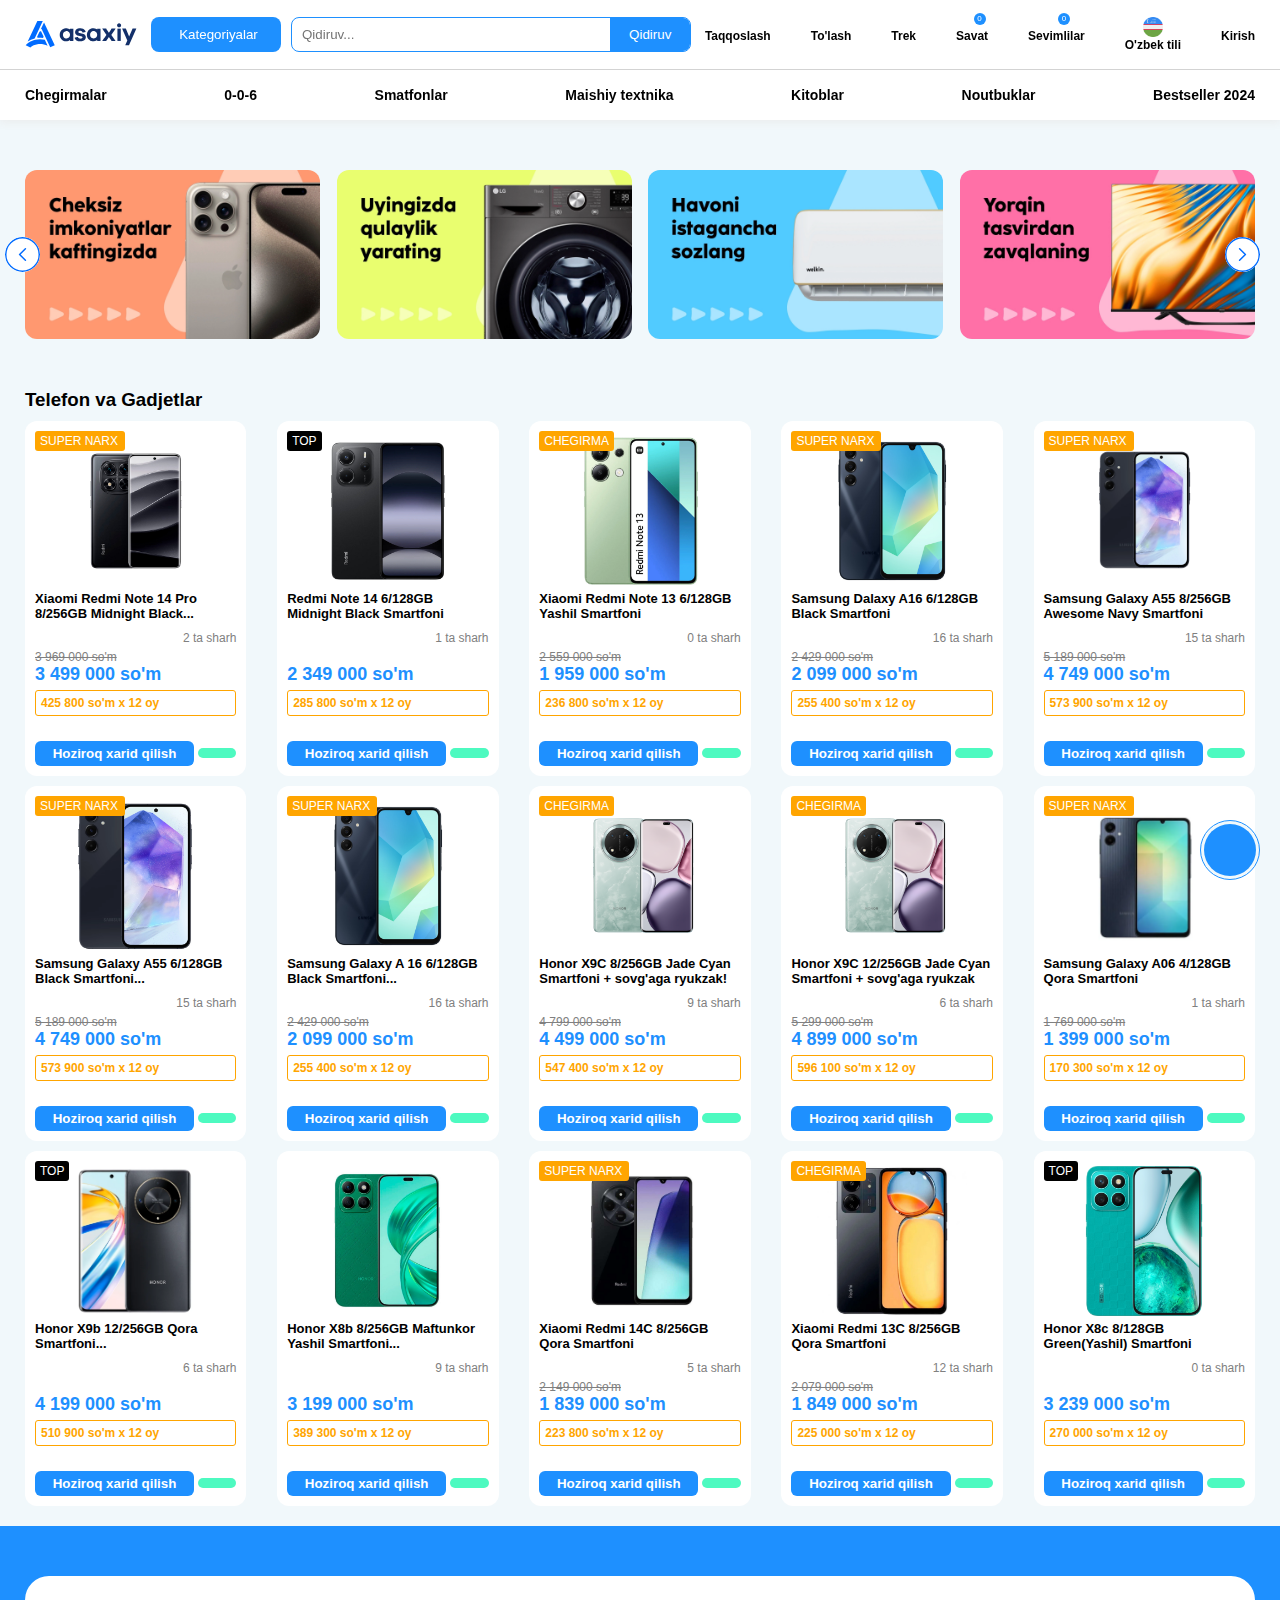
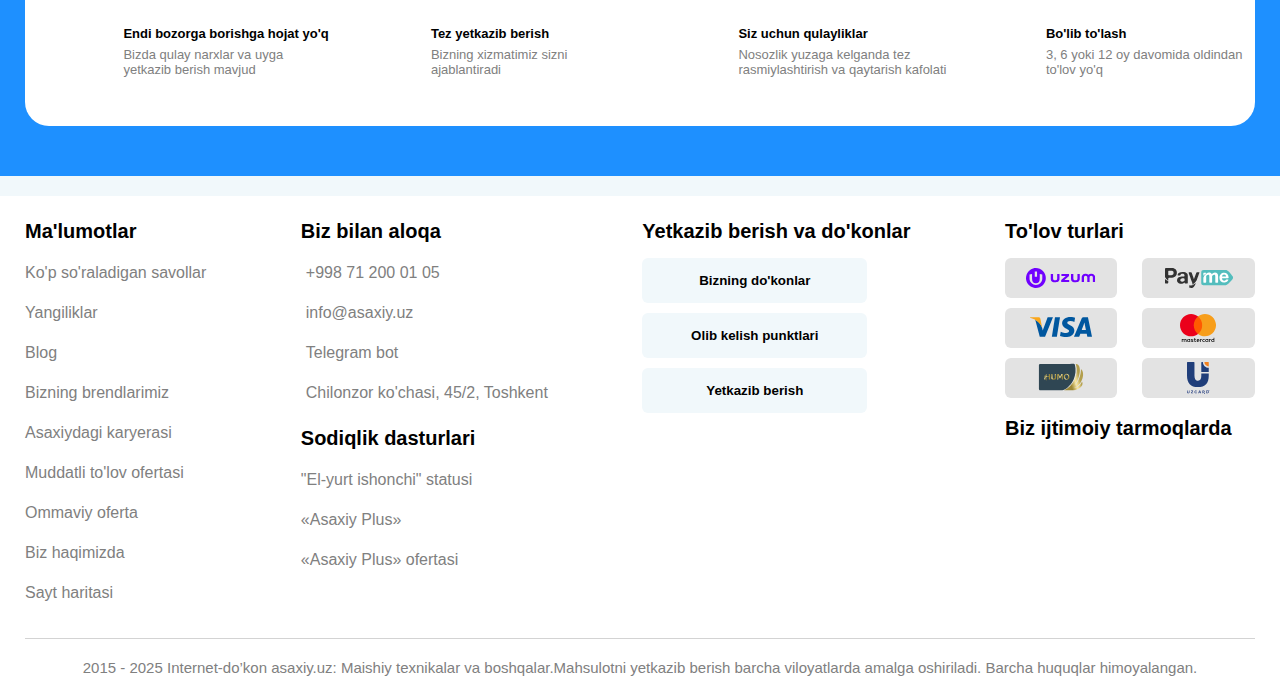
<file: index.html>
<!DOCTYPE html>
<html lang="en">
<head>
    <meta charset="UTF-8">
    <meta name="viewport" content="width=device-width, initial-scale=1.0">
    <title>Asaxiy uz</title>
    <link rel="stylesheet" href="style.css">
    <link rel="stylesheet" href="https://site-assets.fontawesome.com/releases/v6.7.2/css/all.css">
</head>
<body>
    <div class="asaxiy_uz">
        <nav class="navbar">
            <div class="n_1">
                <div class="bars">
                    <i class="fa-solid fa-bars"></i>
                </div>
    
                <div class="logo">
                    <img src="./media/asaxiy-logo.svg" alt="">
                </div>
    
                <div class="rus">
                    <p>Русский</p>
                </div>
    
                <div class="search">
                    <div class="katelog">
                        <i class="fa-solid fa-bars"></i>
                        <button>Kategoriyalar</button>
                    </div>
    
                    <div class="s_input">
                        <input placeholder="Qidiruv..." type="text">
                        <button>Qidiruv</button>
                    </div>
                </div>
    
                <div class="pages">
                    <div class="page">
                        <a href="./index2.html" 
                        target="_blank">
                            <div class="p_icon">
                                <i class="fa-solid fa-scale-balanced"></i>
                            </div>
                            <p>Taqqoslash</p>
                        </a>
                    </div>
    
                    <div class="page">
                        <a href="./index3.html"
                        target="_blank">
                            <div class="p_icon">
                                <i class="fa-regular fa-credit-card"></i>
                            </div>
                            <p>To'lash</p>
                        </a>
                    </div>
    
                    <div class="page">
                        <div class="p_icon">
                            <i class="fa-solid fa-truck-fast"></i>
                        </div>
                        <p>Trek</p>
                    </div>
    
                    <div class="page">
                        <div class="p_icon">
                            <div id="a">0</div>
                            <i class="fa-regular fa-cart-shopping"></i>
                        </div>
                        <p>Savat</p>
                    </div>
                    
                    <div class="page">
                        <div class="p_icon">
                            <div id="a">0</div>
                            <i class="fa-regular fa-heart"></i>
                        </div>
                        <p>Sevimlilar</p>
                    </div>
                    <div class="page">
                        <div class="leanguage">
                            <img src="./media/uzbekistan.png" alt="">
                        </div>
                        <p>O'zbek tili</p>
                    </div>
                    <div class="page">
                        <div class="p_icon">
                            <i class="fa-regular fa-user"></i>
                        </div>
                        <p>Kirish</p>
                    </div>
                </div>
            </div>

            <div class="n_2">
                <p>Chegirmalar</p>
                <p>0-0-6</p>
                <p>Smatfonlar</p>
                <p>Maishiy textnika</p>
                <p>Kitoblar</p>
                <p>Noutbuklar</p>
                <p>Bestseller 2024</p>
            </div>
        </nav>

        <div class="banner">
            <img src="./media/left.svg" alt="">
            <img src="./media/left.svg" alt="">
            <img src="./media/iphone.webp" alt="">
            <img src="./media/kirmoshina.webp" alt="">
            <img src="./media/isitgich.webp" alt="">
            <img src="./media/TV.webp" alt="">
        </div>

        <div class="banner1">
            <div class="search2">
                <div class="s_input2">
                    <input placeholder="Qidiruv..." type="text">
                    <button><i class="fa-solid fa-search"></i> Qidiruv</button>
                </div>
            </div>

            <h3>Telefon va Gadjetlar</h3>

            <div class="phones">
                <div class="all_p">
                    <p>Super narx</p>
                    <a href="">Barcha mahsulotlar</a>
                </div>

                <div class="phone">
                    <div class="narx">SUPER NARX</div>
                    <div class="b_icon">
                        <i class="fa-regular fa-heart"></i> <br>
                        <i class="fa-solid fa-scale-balanced"></i>
                    </div>

                    <div class="b_img">
                        <img src="./media/phone1.png" alt="">
                    </div>

                    <div class="b_about">
                        <p>Xiaomi Redmi Note 14 Pro 8/256GB <span>Midnight Black...</span></p>
                    </div>

                    <div class="sharh">
                        <div class="stars">
                            <i class="fa-solid fa-star" style="color: #FFD43B;"></i>
                            <i class="fa-solid fa-star" style="color: #FFD43B;"></i>
                            <i class="fa-solid fa-star" style="color: #FFD43B;"></i>
                            <i class="fa-solid fa-star" style="color: #FFD43B;"></i>
                            <i class="fa-solid fa-star" style="color: #FFD43B;"></i>
                        </div>

                        <p>2 ta sharh</p>
                    </div>

                    <div class="e_narx">
                        <del>3 969 000 so'm</del>
                        <span>12%</span>
                    </div>

                    <div class="y_narx">
                        <p>3 499 000 so'm</p>

                        <div class="stars2">
                            <i class="fa-solid fa-star" style="color: #FFD43B;"></i>
                        </div>
                    </div>

                    <div class="tolov">
                        <p>425 800 so'm x 12 oy</p>
                    </div>

                    <div class="xarid">
                        <button>Hoziroq xarid qilish</button>

                        <button>28.02.2025</button>

                        <button><i class="fa-solid fa-cart-shopping"></i></button>
                    </div>
                </div>

                <div class="phone">
                    <div id="qora" class="narx">TOP</div>
                    <div class="b_icon">
                        <i class="fa-regular fa-heart"></i> <br>
                        <i class="fa-solid fa-scale-balanced"></i>
                    </div>

                    <div class="b_img">
                        <img src="./media/phone2.png" alt="">
                    </div>

                    <div class="b_about">
                        <p>Redmi Note 14 6/128GB Midnight <span>Black Smartfoni</span></p>
                    </div>

                    <div class="sharh">
                        <div class="stars">
                            <i class="fa-solid fa-star" style="color: #FFD43B;"></i>
                            <i class="fa-solid fa-star" style="color: #FFD43B;"></i>
                            <i class="fa-solid fa-star" style="color: #FFD43B;"></i>
                            <i class="fa-solid fa-star" style="color: #FFD43B;"></i>
                            <i class="fa-solid fa-star" style="color: #FFD43B;"></i>
                        </div>

                        <p>1 ta sharh</p>
                    </div>

                    <div class="e_narx">
                        <del style="visibility: hidden;">3 969 000 so'm</del>
                        <span>0%</span>
                    </div>

                    <div class="y_narx">
                        <p>2 349 000 so'm</p>

                        <div class="stars2">
                            <i class="fa-solid fa-star" style="color: #FFD43B;"></i>
                        </div>
                    </div>

                    <div class="tolov">
                        <p>285 800 so'm x 12 oy</p>
                    </div>

                    <div class="xarid">
                        <button>Hoziroq xarid qilish</button>

                        <button>28.02.2025</button>

                        <button><i class="fa-solid fa-cart-shopping"></i></button>
                    </div>
                </div>

                <div class="phone"> 
                    <div style="width: auto;" class="narx">CHEGIRMA</div>
                    <div class="b_icon">
                        <i class="fa-regular fa-heart"></i> <br>
                        <i class="fa-solid fa-scale-balanced"></i>
                    </div>

                    <div class="b_img">
                        <img src="./media/phone3.png" alt="">
                    </div>

                    <div class="b_about">
                        <p>Xiaomi Redmi Note 13 6/128GB <span>Yashil Smartfoni</span></p>
                    </div>

                    <div class="sharh">
                        <div class="stars">
                            <i class="fa-solid fa-star" style="color: #FFD43B;"></i>
                            <i class="fa-solid fa-star" style="color: #FFD43B;"></i>
                            <i class="fa-solid fa-star" style="color: #FFD43B;"></i>
                            <i class="fa-solid fa-star" style="color: #FFD43B;"></i>
                            <i class="fa-solid fa-star" style="color: #FFD43B;"></i>
                        </div>

                        <p>0 ta sharh</p>
                    </div>

                    <div class="e_narx">
                        <del>2 559 000 so'm</del>
                        <span>23%</span>
                    </div>

                    <div class="y_narx">
                        <p>1 959 000 so'm</p>

                        <div class="stars2">
                            <i class="fa-solid fa-star" style="color: #FFD43B;"></i>
                        </div>
                    </div>

                    <div class="tolov">
                        <p>236 800 so'm x 12 oy</p>
                    </div>

                    <div class="xarid">
                        <button>Hoziroq xarid qilish</button>

                        <button>28.02.2025</button>
                        
                        <button><i class="fa-solid fa-cart-shopping"></i></button>
                    </div>
                </div>

                <div class="phone">
                    <div class="narx">SUPER NARX</div>
                    <div class="b_icon">
                        <i class="fa-regular fa-heart"></i> <br>
                        <i class="fa-solid fa-scale-balanced"></i>
                    </div>

                    <div class="b_img">
                        <img src="./media/phone4.png" alt="">
                    </div>

                    <div class="b_about">
                        <p>Samsung Dalaxy A16 6/128GB <span>Black Smartfoni</span></p>
                    </div>

                    <div class="sharh">
                        <div class="stars">
                            <i class="fa-solid fa-star" style="color: #FFD43B;"></i>
                            <i class="fa-solid fa-star" style="color: #FFD43B;"></i>
                            <i class="fa-solid fa-star" style="color: #FFD43B;"></i>
                            <i class="fa-solid fa-star" style="color: #FFD43B;"></i>
                            <i class="fa-regular fa-star" style="color: #FFD43B;"></i>
                        </div>

                        <p>16 ta sharh</p>
                    </div>

                    <div class="e_narx">
                        <del>2 429 000 so'm</del>
                        <span>14%</span>
                    </div>

                    <div class="y_narx">
                        <p>2 099 000 so'm</p>

                        <div class="stars2">
                            <i class="fa-solid fa-star" style="color: #FFD43B;"></i>
                        </div>
                    </div>

                    <div class="tolov">
                        <p>255 400 so'm x 12 oy</p>
                    </div>

                    <div class="xarid">
                        <button>Hoziroq xarid qilish</button>

                        <button>28.02.2025</button>

                        <button><i class="fa-solid fa-cart-shopping"></i></button>
                    </div>
                </div>

                <div class="phone">
                    <div class="narx">SUPER NARX</div>
                    <div class="b_icon">
                        <i class="fa-regular fa-heart"></i> <br>
                        <i class="fa-solid fa-scale-balanced"></i>
                    </div>

                    <div class="b_img">
                        <img src="./media/phone5.png" alt="">
                    </div>

                    <div class="b_about">
                        <p>Samsung Galaxy A55 8/256GB <span>Awesome Navy Smartfoni</span></p>
                    </div>

                    <div class="sharh">
                        <div class="stars">
                            <i class="fa-solid fa-star" style="color: #FFD43B;"></i>
                            <i class="fa-solid fa-star" style="color: #FFD43B;"></i>
                            <i class="fa-solid fa-star" style="color: #FFD43B;"></i>
                            <i class="fa-solid fa-star" style="color: #FFD43B;"></i>
                            <i class="fa-solid fa-star" style="color: #FFD43B;"></i>
                        </div>

                        <p>15 ta sharh</p>
                    </div>

                    <div class="e_narx">
                        <del>5 189 000 so'm</del>
                    </div>

                    <div class="y_narx">
                        <p>4 749 000 so'm</p>

                        <div class="stars2">
                            <i class="fa-solid fa-star" style="color: #FFD43B;"></i>
                        </div>
                    </div>

                    <div class="tolov">
                        <p>573 900 so'm x 12 oy</p>
                    </div>

                    <div class="xarid">
                        <button>Hoziroq xarid qilish</button>

                        <button>28.02.2025</button>

                        <button><i class="fa-solid fa-cart-shopping"></i></button>
                    </div>
                </div>


                <div class="phone">
                    <div class="narx">SUPER NARX</div>
                    <div class="b_icon">
                        <i class="fa-regular fa-heart"></i> <br>
                        <i class="fa-solid fa-scale-balanced"></i>
                    </div>

                    <div class="b_img">
                        <img src="./media/phone6.png" alt="">
                    </div>

                    <div class="b_about">
                        <p>Samsung Galaxy A55 6/128GB <span>Black Smartfoni...</span></p>
                    </div>

                    <div class="sharh">
                        <div class="stars">
                            <i class="fa-solid fa-star" style="color: #FFD43B;"></i>
                            <i class="fa-solid fa-star" style="color: #FFD43B;"></i>
                            <i class="fa-solid fa-star" style="color: #FFD43B;"></i>
                            <i class="fa-solid fa-star" style="color: #FFD43B;"></i>
                            <i class="fa-solid fa-star" style="color: #FFD43B;"></i>
                        </div>

                        <p>15 ta sharh</p>
                    </div>

                    <div class="e_narx">
                        <del>5 189 000 so'm</del>
                        <span>12%</span>
                    </div>

                    <div class="y_narx">
                        <p>4 749 000 so'm</p>

                        <div class="stars2">
                            <i class="fa-solid fa-star" style="color: #FFD43B;"></i>
                        </div>
                    </div>

                    <div class="tolov">
                        <p>573 900 so'm x 12 oy</p>
                    </div>

                    <div class="xarid">
                        <button>Hoziroq xarid qilish</button>

                        <button>28.02.2025</button>

                        <button><i class="fa-solid fa-cart-shopping"></i></button>
                    </div>
                </div>

                <div class="phone">
                    <div class="narx">SUPER NARX</div>
                    <div class="b_icon">
                        <i class="fa-regular fa-heart"></i> <br>
                        <i class="fa-solid fa-scale-balanced"></i>
                    </div>

                    <div class="b_img">
                        <img src="./media/phone7.png" alt="">
                    </div>

                    <div class="b_about">
                        <p>Samsung Galaxy A 16 6/128GB <span>Black Smartfoni...</span></p>
                    </div>

                    <div class="sharh">
                        <div class="stars">
                            <i class="fa-solid fa-star" style="color: #FFD43B;"></i>
                            <i class="fa-solid fa-star" style="color: #FFD43B;"></i>
                            <i class="fa-solid fa-star" style="color: #FFD43B;"></i>
                            <i class="fa-solid fa-star" style="color: #FFD43B;"></i>
                            <i class="fa-regular fa-star" style="color: #FFD43B;"></i>
                        </div>

                        <p>16 ta sharh</p>
                    </div>

                    <div class="e_narx">
                        <del>2 429 000 so'm</del>
                        <span>12%</span>
                    </div>

                    <div class="y_narx">
                        <p>2 099 000 so'm</p>

                        <div class="stars2">
                            <i class="fa-solid fa-star" style="color: #FFD43B;"></i>
                        </div>
                    </div>

                    <div class="tolov">
                        <p>255 400 so'm x 12 oy</p>
                    </div>

                    <div class="xarid">
                        <button>Hoziroq xarid qilish</button>

                        <button>28.02.2025</button>

                        <button><i class="fa-solid fa-cart-shopping"></i></button>
                    </div>
                </div>

                <div class="phone">
                    <div style="width: auto;" class="narx">CHEGIRMA</div>
                    <div class="b_icon">
                        <i class="fa-regular fa-heart"></i> <br>
                        <i class="fa-solid fa-scale-balanced"></i>
                    </div>

                    <div class="b_img">
                        <img src="./media/phone8.png" alt="">
                    </div>

                    <div class="b_about">
                        <p>Honor X9C 8/256GB Jade Cyan <span>Smartfoni + sovg'aga ryukzak!</span></p>
                    </div>

                    <div class="sharh">
                        <div class="stars">
                            <i class="fa-solid fa-star" style="color: #FFD43B;"></i>
                            <i class="fa-solid fa-star" style="color: #FFD43B;"></i>
                            <i class="fa-solid fa-star" style="color: #FFD43B;"></i>
                            <i class="fa-solid fa-star" style="color: #FFD43B;"></i>
                            <i class="fa-solid fa-star" style="color: #FFD43B;"></i>
                        </div>

                        <p>9 ta sharh</p>
                    </div>

                    <div class="e_narx">
                        <del>4 799 000 so'm</del>
                        <span>23%</span>
                    </div>

                    <div class="y_narx">
                        <p>4 499 000 so'm</p>

                        <div class="stars2">
                            <i class="fa-solid fa-star" style="color: #FFD43B;"></i>
                        </div>
                    </div>

                    <div class="tolov">
                        <p>547 400 so'm x 12 oy</p>
                    </div>

                    <div class="xarid">
                        <button>Hoziroq xarid qilish</button>

                        <button>28.02.2025</button>
                        
                        <button><i class="fa-solid fa-cart-shopping"></i></button>
                    </div>
                </div>

                <div class="phone">
                    <div style="width: auto;" class="narx">CHEGIRMA</div>
                    <div class="b_icon">
                        <i class="fa-regular fa-heart"></i> <br>
                        <i class="fa-solid fa-scale-balanced"></i>
                    </div>

                    <div class="b_img">
                        <img src="./media/phone9.png" alt="">
                    </div>

                    <div class="b_about">
                        <p>Honor X9C 12/256GB Jade Cyan <span>Smartfoni + sovg'aga ryukzak</span></p>
                    </div>

                    <div class="sharh">
                        <div class="stars">
                            <i class="fa-solid fa-star" style="color: #FFD43B;"></i>
                            <i class="fa-solid fa-star" style="color: #FFD43B;"></i>
                            <i class="fa-solid fa-star" style="color: #FFD43B;"></i>
                            <i class="fa-solid fa-star" style="color: #FFD43B;"></i>
                            <i class="fa-solid fa-star" style="color: #FFD43B;"></i>
                        </div>

                        <p>6 ta sharh</p>
                    </div>

                    <div class="e_narx">
                        <del>5 299 000 so'm</del>
                        <span>23%</span>
                    </div>

                    <div class="y_narx">
                        <p>4 899 000 so'm</p>

                        <div class="stars2">
                            <i class="fa-solid fa-star" style="color: #FFD43B;"></i>
                        </div>
                    </div>

                    <div class="tolov">
                        <p>596 100 so'm x 12 oy</p>
                    </div>

                    <div class="xarid">
                        <button>Hoziroq xarid qilish</button>

                        <button>28.02.2025</button>
                        
                        <button><i class="fa-solid fa-cart-shopping"></i></button>
                    </div>
                </div>

                <div class="phone">
                    <div class="narx">SUPER NARX</div>
                    <div class="b_icon">
                        <i class="fa-regular fa-heart"></i> <br>
                        <i class="fa-solid fa-scale-balanced"></i>
                    </div>

                    <div class="b_img">
                        <img src="./media/phone10.png" alt="">
                    </div>

                    <div class="b_about">
                        <p>Samsung Galaxy A06 4/128GB <span>Qora Smartfoni</span></p>
                    </div>

                    <div class="sharh">
                        <div class="stars">
                            <i class="fa-solid fa-star" style="color: #FFD43B;"></i>
                            <i class="fa-solid fa-star" style="color: #FFD43B;"></i>
                            <i class="fa-solid fa-star" style="color: #FFD43B;"></i>
                            <i class="fa-solid fa-star" style="color: #FFD43B;"></i>
                            <i class="fa-solid fa-star" style="color: #FFD43B;"></i>
                        </div>

                        <p>1 ta sharh</p>
                    </div>

                    <div class="e_narx">
                        <del>1 769 000 so'm</del>
                    </div>

                    <div class="y_narx">
                        <p>1 399 000 so'm</p>

                        <div class="stars2">
                            <i class="fa-solid fa-star" style="color: #FFD43B;"></i>
                        </div>
                    </div>

                    <div class="tolov">
                        <p>170 300 so'm x 12 oy</p>
                    </div>

                    <div class="xarid">
                        <button>Hoziroq xarid qilish</button>

                        <button>28.02.2025</button>

                        <button><i class="fa-solid fa-cart-shopping"></i></button>
                    </div>
                </div>


                <div class="phone">
                    <div id="qora" class="narx">TOP</div>
                    <div class="b_icon">
                        <i class="fa-regular fa-heart"></i> <br>
                        <i class="fa-solid fa-scale-balanced"></i>
                    </div>

                    <div class="b_img">
                        <img src="./media/phone12.png" alt="">
                    </div>

                    <div class="b_about">
                        <p>Honor X9b 12/256GB <span>Qora Smartfoni...</span></p>
                    </div>

                    <div class="sharh">
                        <div class="stars">
                            <i class="fa-solid fa-star" style="color: #FFD43B;"></i>
                            <i class="fa-solid fa-star" style="color: #FFD43B;"></i>
                            <i class="fa-solid fa-star" style="color: #FFD43B;"></i>
                            <i class="fa-solid fa-star" style="color: #FFD43B;"></i>
                            <i class="fa-solid fa-star" style="color: #FFD43B;"></i>
                        </div>

                        <p>6 ta sharh</p>
                    </div>

                    <div class="e_narx">
                        <del style="visibility: hidden;">5 189 000 so'm</del>
                        <span>0%</span>
                    </div>

                    <div class="y_narx">
                        <p>4 199 000 so'm</p>

                        <div class="stars2">
                            <i class="fa-solid fa-star" style="color: #FFD43B;"></i>
                        </div>
                    </div>

                    <div class="tolov">
                        <p>510 900 so'm x 12 oy</p>
                    </div>

                    <div class="xarid">
                        <button>Hoziroq xarid qilish</button>

                        <button>28.02.2025</button>

                        <button><i class="fa-solid fa-cart-shopping"></i></button>
                    </div>
                </div>

                <div class="phone">
                    <div style="display: none;" class="narx">TOP</div>
                    <div class="b_icon">
                        <i class="fa-regular fa-heart"></i> <br>
                        <i class="fa-solid fa-scale-balanced"></i>
                    </div>

                    <div class="b_img">
                        <img src="./media/phone13.png" alt="">
                    </div>

                    <div class="b_about">
                        <p>Honor X8b 8/256GB <span>Maftunkor Yashil Smartfoni...</span></p>
                    </div>

                    <div class="sharh">
                        <div class="stars">
                            <i class="fa-solid fa-star" style="color: #FFD43B;"></i>
                            <i class="fa-solid fa-star" style="color: #FFD43B;"></i>
                            <i class="fa-solid fa-star" style="color: #FFD43B;"></i>
                            <i class="fa-solid fa-star" style="color: #FFD43B;"></i>
                            <i class="fa-solid fa-star" style="color: #FFD43B;"></i>
                        </div>

                        <p>9 ta sharh</p>
                    </div>

                    <div class="e_narx">
                        <del style="visibility: hidden;">2 429 000 so'm</del>
                        <span>0%</span>
                    </div>

                    <div class="y_narx">
                        <p>3 199 000 so'm</p>

                        <div class="stars2">
                            <i class="fa-solid fa-star" style="color: #FFD43B;"></i>
                        </div>
                    </div>

                    <div class="tolov">
                        <p>389 300 so'm x 12 oy</p>
                    </div>

                    <div class="xarid">
                        <button>Hoziroq xarid qilish</button>

                        <button>28.02.2025</button>

                        <button><i class="fa-solid fa-cart-shopping"></i></button>
                    </div>
                </div>

                <div class="phone">
                    <div class="narx">SUPER NARX</div>
                    <div class="b_icon">
                        <i class="fa-regular fa-heart"></i> <br>
                        <i class="fa-solid fa-scale-balanced"></i>
                    </div>

                    <div class="b_img">
                        <img src="./media/phone14.png" alt="">
                    </div>

                    <div class="b_about">
                        <p>Xiaomi Redmi 14C 8/256GB <span>Qora Smartfoni</span></p>
                    </div>

                    <div class="sharh">
                        <div class="stars">
                            <i class="fa-solid fa-star" style="color: #FFD43B;"></i>
                            <i class="fa-solid fa-star" style="color: #FFD43B;"></i>
                            <i class="fa-solid fa-star" style="color: #FFD43B;"></i>
                            <i class="fa-solid fa-star" style="color: #FFD43B;"></i>
                            <i class="fa-solid fa-star" style="color: #FFD43B;"></i>
                        </div>

                        <p>5 ta sharh</p>
                    </div>

                    <div class="e_narx">
                        <del>2 149 000 so'm</del>
                        <span>23%</span>
                    </div>

                    <div class="y_narx">
                        <p>1 839 000 so'm</p>

                        <div class="stars2">
                            <i class="fa-solid fa-star" style="color: #FFD43B;"></i>
                        </div>
                    </div>

                    <div class="tolov">
                        <p>223 800 so'm x 12 oy</p>
                    </div>

                    <div class="xarid">
                        <button>Hoziroq xarid qilish</button>

                        <button>28.02.2025</button>
                        
                        <button><i class="fa-solid fa-cart-shopping"></i></button>
                    </div>
                </div>

                <div class="phone">
                    <div style="width: auto;" class="narx">CHEGIRMA</div>
                    <div class="b_icon">
                        <i class="fa-regular fa-heart"></i> <br>
                        <i class="fa-solid fa-scale-balanced"></i>
                    </div>

                    <div class="b_img">
                        <img src="./media/phone15.png" alt="">
                    </div>

                    <div class="b_about">
                        <p>Xiaomi Redmi 13C 8/256GB <span>Qora Smartfoni</span></p>
                    </div>

                    <div class="sharh">
                        <div class="stars">
                            <i class="fa-solid fa-star" style="color: #FFD43B;"></i>
                            <i class="fa-solid fa-star" style="color: #FFD43B;"></i>
                            <i class="fa-solid fa-star" style="color: #FFD43B;"></i>
                            <i class="fa-solid fa-star" style="color: #FFD43B;"></i>
                            <i class="fa-regular fa-star" style="color: #FFD43B;"></i>
                        </div>

                        <p>12 ta sharh</p>
                    </div>

                    <div class="e_narx">
                        <del>2 079 000 so'm</del>
                        <span>23%</span>
                    </div>

                    <div class="y_narx">
                        <p>1 849 000 so'm</p>

                        <div class="stars2">
                            <i class="fa-solid fa-star" style="color: #FFD43B;"></i>
                        </div>
                    </div>

                    <div class="tolov">
                        <p>225 000 so'm x 12 oy</p>
                    </div>

                    <div class="xarid">
                        <button>Hoziroq xarid qilish</button>

                        <button>28.02.2025</button>
                        
                        <button><i class="fa-solid fa-cart-shopping"></i></button>
                    </div>
                </div>

                <div class="phone">
                    <div id="qora" class="narx">TOP</div>
                    <div class="b_icon">
                        <i class="fa-regular fa-heart"></i> <br>
                        <i class="fa-solid fa-scale-balanced"></i>
                    </div>

                    <div class="b_img">
                        <img src="./media/phone16.png" alt="">
                    </div>

                    <div class="b_about">
                        <p>Honor X8c 8/128GB <span>Green(Yashil) Smartfoni</span></p>
                    </div>

                    <div class="sharh">
                        <div class="stars">
                            <i class="fa-solid fa-star" style="color: #FFD43B;"></i>
                            <i class="fa-solid fa-star" style="color: #FFD43B;"></i>
                            <i class="fa-solid fa-star" style="color: #FFD43B;"></i>
                            <i class="fa-solid fa-star" style="color: #FFD43B;"></i>
                            <i class="fa-solid fa-star" style="color: #FFD43B;"></i>
                        </div>

                        <p>0 ta sharh</p>
                    </div>

                    <div class="e_narx">
                        <del style="visibility: hidden;">1 769 000 so'm</del>
                    </div>

                    <div class="y_narx">
                        <p>3 239 000 so'm</p>

                        <div class="stars2">
                            <i class="fa-solid fa-star" style="color: #FFD43B;"></i>
                        </div>
                    </div>

                    <div class="tolov">
                        <p>270 000 so'm x 12 oy</p>
                    </div>

                    <div class="xarid">
                        <button>Hoziroq xarid qilish</button>

                        <button>28.02.2025</button>

                        <button><i class="fa-solid fa-cart-shopping"></i></button>
                    </div>
                </div>
            </div>
        </div>

        <div class="banner3">
            <img src="./media/left.svg" alt="">
            <img src="./media/left.svg" alt="">
            <img src="./media/iphone.webp" alt="">
            <img src="./media/kirmoshina.webp" alt="">
            <img src="./media/isitgich.webp" alt="">
            <img src="./media/TV.webp" alt="">
        </div>

        <div class="banner4">
            <div class="d_pages">
                <div class="d_page">
                    <div class="d_icon">
                        <i class="fa-solid fa-house"></i>
                    </div>
                    <p>Bosh sahifa</p>
                </div>
                <div class="d_page">
                    <div class="d_icon">
                        <i class="fa-solid fa-grid-2"></i>
                    </div>
                    <p>Katalog</p>
                </div>

                <div class="d_page">
                    <div class="d_icon">
                        <i class="fa-duotone fa-solid fa-cart-shopping"></i>
                    </div>
                    <p>Savatcha</p>
                </div>

                <div class="d_page">
                    <div class="d_icon">
                        <i class="fa-solid fa-user"></i>
                    </div>
                    <p>Shaxsiy kabinet</p>
                </div>
            </div>

            <div class="comforts">
                <div class="c_page1">
                    <div class="comfort">
                        <div class="c_icon">
                            <i class="fa-light fa-boxes-stacked"></i>
                        </div>
    
                        <div class="c_text">
                            <span>
                                <b>Endi bozorga borishga hojat yo'q</b>
                                <p>Bizda qulay narxlar va uyga yetkazib berish mavjud</p>
                            </span>
                        </div>
                    </div>
    
                    <div class="comfort">
                        <div class="c_icon">
                            <i class="fa-solid fa-truck-fast"></i>
                        </div>
    
                        <div class="c_text">
                            <span>
                                <b>Tez yetkazib berish</b>
                                <p>Bizning xizmatimiz sizni ajablantiradi</p>
                            </span>
                        </div>
                    </div>
                </div>

                <div class="c_page2">
                    <div class="comfort">
                        <div class="c_icon">
                            <i class="fa-solid fa-address-card"></i>
                        </div>
    
                        <div class="c_text">
                            <span>
                                <b>Siz uchun qulayliklar</b>
                                <p>Nosozlik yuzaga kelganda tez rasmiylashtirish va qaytarish kafolati</p>
                            </span>
                        </div>
                    </div>

                    <div class="comfort">
                        <div class="c_icon">
                            <i class="fa-regular fa-credit-card"></i>
                        </div>
    
                        <div class="c_text">
                            <span>
                                <b>Bo'lib to'lash</b>
                                <p>3, 6 yoki 12 oy davomida oldindan to'lov yo'q</p>
                            </span>
                        </div>
                    </div>
                </div>
            </div>
        </div>

        <div class="fixet">
            <span><i class="fa-solid fa-comments"></i></span>
        </div>

        <footer>
            <div class="f_pages">

                <div class="f_page">
                    <ul>
                        <li><b>Ma'lumotlar</b></li>
                        <span><li>Ko'p so'raladigan savollar</li></span>
                        <span><li>Yangiliklar</li></span>
                        <span><li>Blog</li></span>
                        <span><li>Bizning brendlarimiz</li></span>
                        <span><li>Asaxiydagi karyerasi</li></span>
                        <span><li>Muddatli to'lov ofertasi</li></span>
                        <span><li>Ommaviy oferta</li></span>
                        <span><li>Biz haqimizda</li></span>
                        <span><li>Sayt haritasi</li></span>
                    </ul>
                </div>

                <div class="f_page">
                    <ul>
                        <li><b>Biz bilan aloqa</b></li>
                        <span><li>
                            <i class="fa-solid fa-phone"></i> +998 71 200 01 05
                        </li></span>
                        <span><li>
                            <i class="fa-solid fa-envelope"></i> info@asaxiy.uz
                        </li></span>
                        <SPAn><li>
                            <i class="fa-solid fa-paper-plane"></i> Telegram bot
                        </li></SPAn>
                        <span><li>
                            <i class="fa-regular fa-location-dot"></i>Chilonzor ko'chasi, 45/2, Toshkent
                        </li></span>
                    </ul>

                    <ul>
                        <li><b>Sodiqlik dasturlari</b></li>
                        <span><li>"El-yurt ishonchi" statusi</li></span>
                        <span><li>«Asaxiy Plus»</li></span>
                        <span><li>«Asaxiy Plus» ofertasi</li></span>
                    </ul>
                </div>

                <div class="f_page">
                    <ul>
                        <li><b>Yetkazib berish va do'konlar</b></li>
                        <button>
                            <i class="fa-regular fa-shop"></i>
                            <p>Bizning do'konlar</p>
                            <i class="fa-solid fa-angle-right"></i>
                        </button>

                        <button>
                            <i class="fa-solid fa-map-location-dot"></i>
                            <p>Olib kelish punktlari</p>
                            <i class="fa-solid fa-angle-right"></i>
                        </button>

                        <button>
                            <i class="fa-solid fa-truck-fast"></i>
                            <p>Yetkazib berish</p>
                            <i class="fa-solid fa-angle-right"></i>
                        </button>
                    </ul>
                </div>

                <div class="f_page">
                    <ul>
                        <li><b>To'lov turlari</b></li>
                        <div class="choose">
                            <div class="pay">
                                <img src="./media/uzum.png" alt="">
                            </div>
                            <div class="pay">
                                <img src="./media/payme.png" alt="">
                            </div>
                            <div class="pay">
                                <img src="./media/visa.png" alt="">
                            </div>
                            <div class="pay">
                                <img src="./media/mostercard.png" alt="">
                            </div>
                            <div class="pay">
                                <img src="./media/humo.png" alt="">
                            </div>
                            <div class="pay">
                                <img src="./media/uzcard.png" alt="">
                            </div>
                        </div>
                    </ul>

                    <ul>
                        <li><b>Biz ijtimoiy tarmoqlarda</b></li>
                        <i class="fa-brands fa-facebook"></i>
                        <i class="fa-brands fa-telegram"></i>
                        <i class="fa-brands fa-instagram"></i>
                        <i class="fa-brands fa-youtube"></i>
                        <i class="fas fa-rss"></i>
                    </ul>
                </div>
            </div>

            <div class="f_down">
                <p>2015 - 2025 Internet-do’kon asaxiy.uz: Maishiy texnikalar va boshqalar.Mahsulotni yetkazib berish barcha viloyatlarda amalga oshiriladi. Barcha huquqlar himoyalangan.</p>
            </div>
        </footer>
    </div>
</body>
</html>
</file>
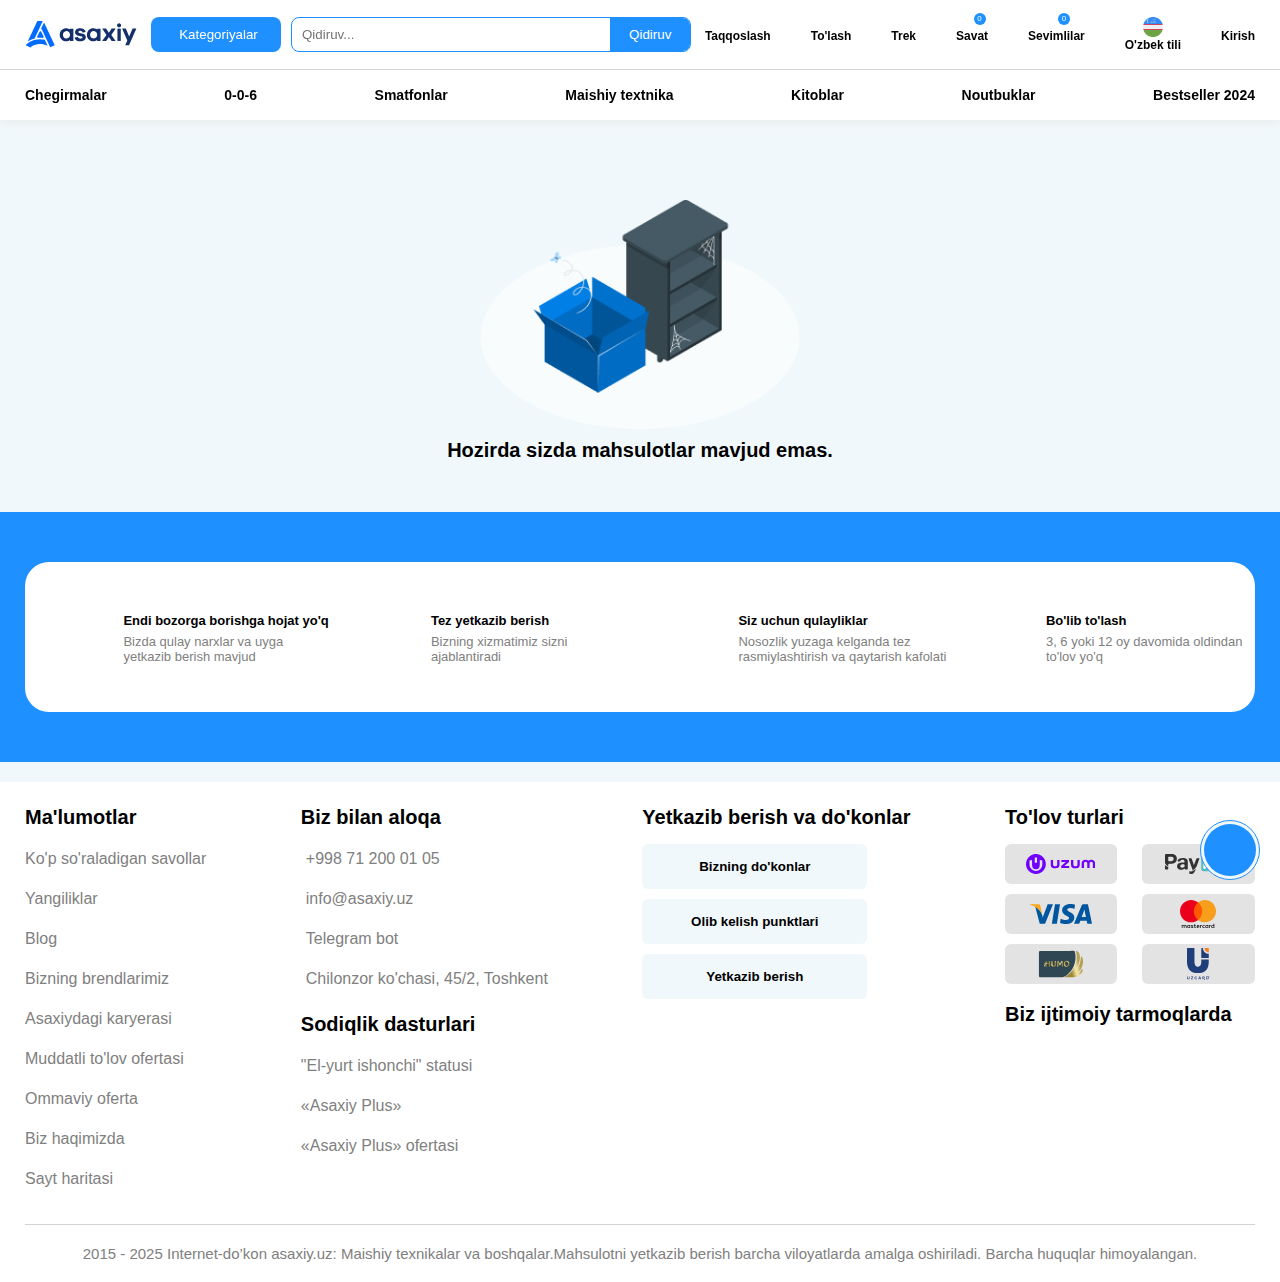
<file: index2.html>
<!DOCTYPE html>
<html lang="en">
<head>
    <meta charset="UTF-8">
    <meta name="viewport" content="width=device-width, initial-scale=1.0">
    <title>Asaxiy uz</title>
    <link rel="stylesheet" href="style.css">
    <link rel="stylesheet" href="https://site-assets.fontawesome.com/releases/v6.7.2/css/all.css">
</head>
<body>
    <div class="asaxiy_uz">
        <nav class="navbar">
            <div class="n_1">
                <div class="bars">
                    <i class="fa-solid fa-bars"></i>
                </div>
    
                <div class="logo">
                    <img src="./media/asaxiy-logo.svg" alt="">
                </div>
    
                <div class="rus">
                    <p>Русский</p>
                </div>
    
                <div class="search">
                    <div class="katelog">
                        <i class="fa-solid fa-bars"></i>
                        <button>Kategoriyalar</button>
                    </div>
    
                    <div class="s_input">
                        <input placeholder="Qidiruv..." type="text">
                        <button>Qidiruv</button>
                    </div>
                </div>
    
                <div class="pages">
                    <div class="page">
                        <div class="p_icon">
                            <i class="fa-solid fa-scale-balanced"></i>
                        </div>
                        <p>Taqqoslash</p>
                    </div>
    
                    <div class="page">
                        <a href="./index3.html" target="_blank">
                            <div class="p_icon">
                                <i class="fa-regular fa-credit-card"></i>
                            </div>
                            <p>To'lash</p>
                        </a>
                    </div>
    
                    <div class="page">
                        <div class="p_icon">
                            <i class="fa-solid fa-truck-fast"></i>
                        </div>
                        <p>Trek</p>
                    </div>
    
                    <div class="page">
                        <div class="p_icon">
                            <div id="a">0</div>
                            <i class="fa-regular fa-cart-shopping"></i>
                        </div>
                        <p>Savat</p>
                    </div>
                    
                    <div class="page">
                        <div class="p_icon">
                            <div id="a">0</div>
                            <i class="fa-regular fa-heart"></i>
                        </div>
                        <p>Sevimlilar</p>
                    </div>
                    <div class="page">
                        <div class="leanguage">
                            <img src="./media/uzbekistan.png" alt="">
                        </div>
                        <p>O'zbek tili</p>
                    </div>
                    <div class="page">
                        <div class="p_icon">
                            <i class="fa-regular fa-user"></i>
                        </div>
                        <p>Kirish</p>
                    </div>
                </div>
            </div>

            <div class="n_2">
                <p>Chegirmalar</p>
                <p>0-0-6</p>
                <p>Smatfonlar</p>
                <p>Maishiy textnika</p>
                <p>Kitoblar</p>
                <p>Noutbuklar</p>
                <p>Bestseller 2024</p>
            </div>
        </nav>

        <div class="mahsulot">
            <img src="./media/mahsulot.png" alt="">
        </div>

        <div class="m_text">
            <p>Hozirda sizda mahsulotlar mavjud emas.</p>
        </div>

        <div class="banner4">
            <div class="comforts">
                <div class="c_page1">
                    <div class="comfort">
                        <div class="c_icon">
                            <i class="fa-light fa-boxes-stacked"></i>
                        </div>
    
                        <div class="c_text">
                            <span>
                                <b>Endi bozorga borishga hojat yo'q</b>
                                <p>Bizda qulay narxlar va uyga yetkazib berish mavjud</p>
                            </span>
                        </div>
                    </div>
    
                    <div class="comfort">
                        <div class="c_icon">
                            <i class="fa-solid fa-truck-fast"></i>
                        </div>
    
                        <div class="c_text">
                            <span>
                                <b>Tez yetkazib berish</b>
                                <p>Bizning xizmatimiz sizni ajablantiradi</p>
                            </span>
                        </div>
                    </div>
                </div>

                <div class="c_page2">
                    <div class="comfort">
                        <div class="c_icon">
                            <i class="fa-solid fa-address-card"></i>
                        </div>
    
                        <div class="c_text">
                            <span>
                                <b>Siz uchun qulayliklar</b>
                                <p>Nosozlik yuzaga kelganda tez rasmiylashtirish va qaytarish kafolati</p>
                            </span>
                        </div>
                    </div>
                    
                    <div class="comfort">
                        <div class="c_icon">
                            <i class="fa-regular fa-credit-card"></i>
                        </div>
    
                        <div class="c_text">
                            <span>
                                <b>Bo'lib to'lash</b>
                                <p>3, 6 yoki 12 oy davomida oldindan to'lov yo'q</p>
                            </span>
                        </div>
                    </div>
                </div>
            </div>
        </div>
        
        <div class="fixet">
            <span><i class="fa-solid fa-comments"></i></span>
        </div>

        <footer>
            <div class="f_pages">

                <div class="f_page">
                    <ul>
                        <li><b>Ma'lumotlar</b></li>
                        <span><li>Ko'p so'raladigan savollar</li></span>
                        <span><li>Yangiliklar</li></span>
                        <span><li>Blog</li></span>
                        <span><li>Bizning brendlarimiz</li></span>
                        <span><li>Asaxiydagi karyerasi</li></span>
                        <span><li>Muddatli to'lov ofertasi</li></span>
                        <span><li>Ommaviy oferta</li></span>
                        <span><li>Biz haqimizda</li></span>
                        <span><li>Sayt haritasi</li></span>
                    </ul>
                </div>

                <div class="f_page">
                    <ul>
                        <li><b>Biz bilan aloqa</b></li>
                        <span><li>
                            <i class="fa-solid fa-phone"></i> +998 71 200 01 05
                        </li></span>
                        <span><li>
                            <i class="fa-solid fa-envelope"></i> info@asaxiy.uz
                        </li></span>
                        <Span><li>
                            <i class="fa-solid fa-paper-plane"></i> Telegram bot
                        </li></Span>
                        <span><li>
                            <i class="fa-regular fa-location-dot"></i>Chilonzor ko'chasi, 45/2, Toshkent
                        </li></span>
                    </ul>

                    <ul>
                        <li><b>Sodiqlik dasturlari</b></li>
                        <span><li>"El-yurt ishonchi" statusi</li></span>
                        <span><li>«Asaxiy Plus»</li></span>
                        <span><li>«Asaxiy Plus» ofertasi</li></span>
                    </ul>
                </div>

                <div class="f_page">
                    <ul>
                        <li><b>Yetkazib berish va do'konlar</b></li>
                        <button>
                            <i class="fa-regular fa-shop"></i>
                            <p>Bizning do'konlar</p>
                            <i class="fa-solid fa-angle-right"></i>
                        </button>

                        <button>
                            <i class="fa-solid fa-map-location-dot"></i>
                            <p>Olib kelish punktlari</p>
                            <i class="fa-solid fa-angle-right"></i>
                        </button>

                        <button>
                            <i class="fa-solid fa-truck-fast"></i>
                            <p>Yetkazib berish</p>
                            <i class="fa-solid fa-angle-right"></i>
                        </button>
                    </ul>
                </div>

                <div class="f_page">
                    <ul>
                        <li><b>To'lov turlari</b></li>
                        <div class="choose">
                            <div class="pay">
                                <img src="./media/uzum.png" alt="">
                            </div>
                            <div class="pay">
                                <img src="./media/payme.png" alt="">
                            </div>
                            <div class="pay">
                                <img src="./media/visa.png" alt="">
                            </div>
                            <div class="pay">
                                <img src="./media/mostercard.png" alt="">
                            </div>
                            <div class="pay">
                                <img src="./media/humo.png" alt="">
                            </div>
                            <div class="pay">
                                <img src="./media/uzcard.png" alt="">
                            </div>
                        </div>
                    </ul>

                    <ul>
                        <li><b>Biz ijtimoiy tarmoqlarda</b></li>
                        <i class="fa-brands fa-facebook"></i>
                        <i class="fa-brands fa-telegram"></i>
                        <i class="fa-brands fa-instagram"></i>
                        <i class="fa-brands fa-youtube"></i>
                        <i class="fas fa-rss"></i>
                    </ul>
                </div>
            </div>

            <div class="f_down">
                <p>2015 - 2025 Internet-do’kon asaxiy.uz: Maishiy texnikalar va boshqalar.Mahsulotni yetkazib berish barcha viloyatlarda amalga oshiriladi. Barcha huquqlar himoyalangan.</p>
            </div>
        </footer>
    </div>
</body>
</html>
</file>
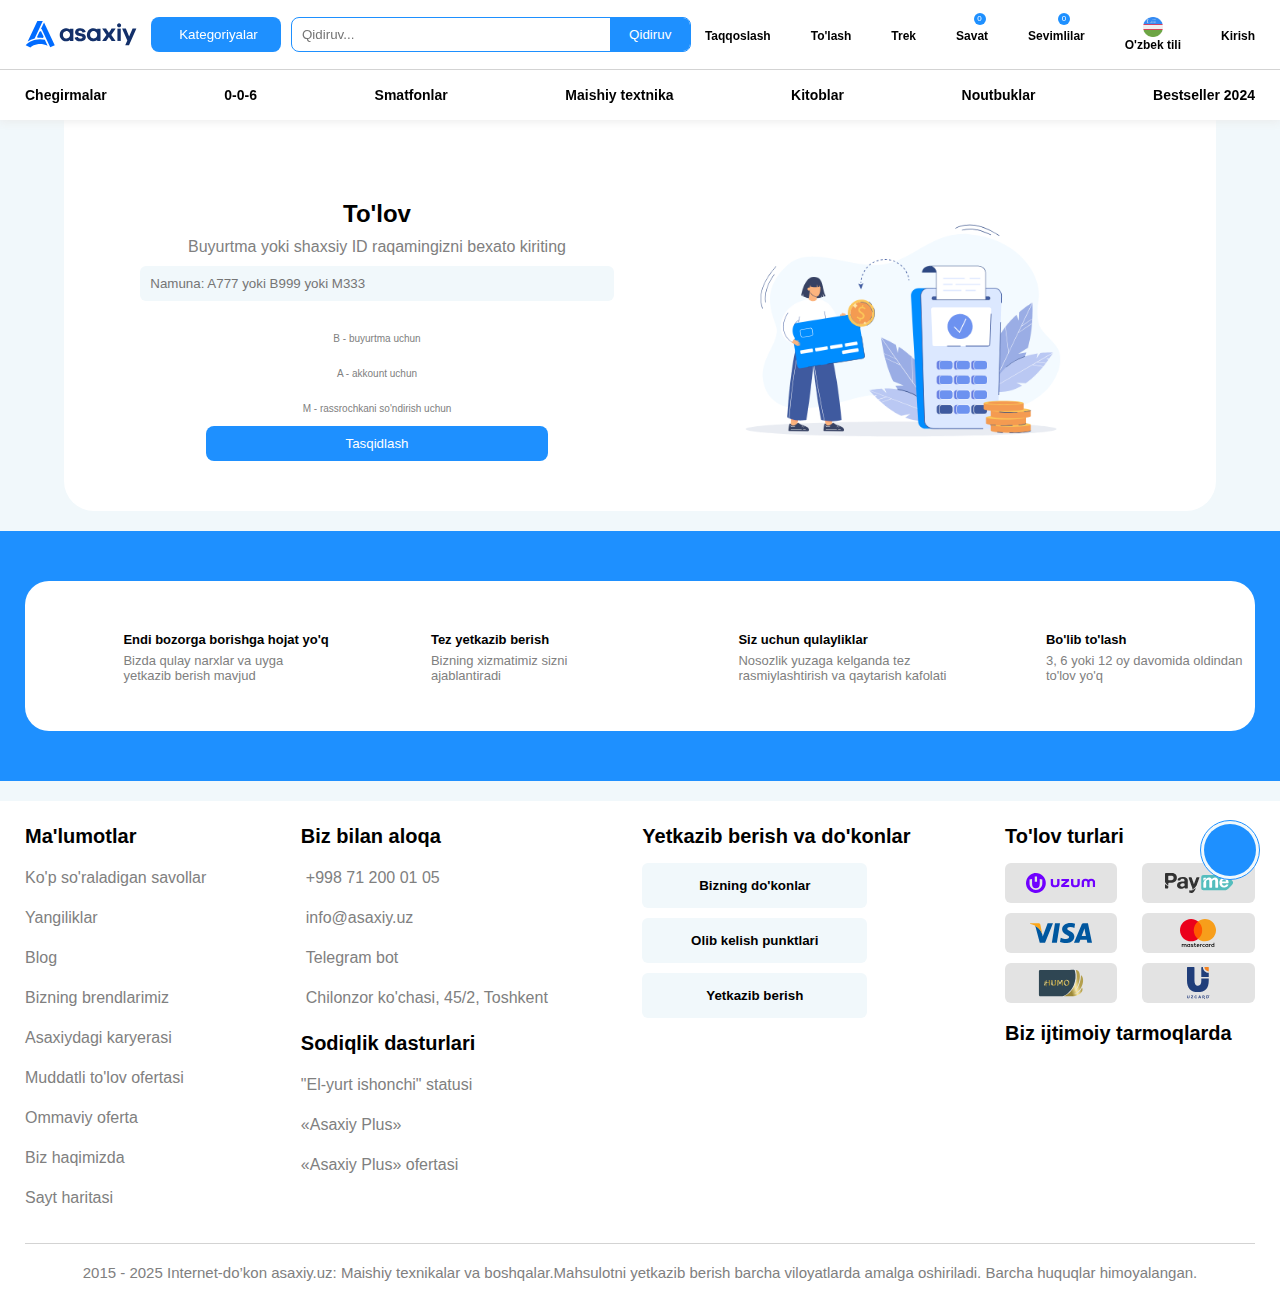
<file: index3.html>
<!DOCTYPE html>
<html lang="en">
<head>
    <meta charset="UTF-8">
    <meta name="viewport" content="width=device-width, initial-scale=1.0">
    <title>Asaxiy</title>
    <link rel="stylesheet" href="style.css">
    <link rel="stylesheet" href="https://site-assets.fontawesome.com/releases/v6.7.2/css/all.css">
</head>
<body>
    <div class="asaxiy_uz">
        <nav class="navbar">
            <div class="n_1">
                <div class="bars">
                    <i class="fa-solid fa-bars"></i>
                </div>
    
                <div class="logo">
                    <img src="./media/asaxiy-logo.svg" alt="">
                </div>
    
                <div class="rus">
                    <p>Русский</p>
                </div>
    
                <div class="search">
                    <div class="katelog">
                        <i class="fa-solid fa-bars"></i>
                        <button>Kategoriyalar</button>
                    </div>
    
                    <div class="s_input">
                        <input placeholder="Qidiruv..." type="text">
                        <button>Qidiruv</button>
                    </div>
                </div>
    
                <div class="pages">
                    <div class="page">
                        <div class="p_icon">
                            <i class="fa-solid fa-scale-balanced"></i>
                        </div>
                        <p>Taqqoslash</p>
                    </div>
    
                    <div class="page">
                        <div class="p_icon">
                            <i class="fa-regular fa-credit-card"></i>
                        </div>
                        <p>To'lash</p>
                    </div>
    
                    <div class="page">
                        <div class="p_icon">
                            <i class="fa-solid fa-truck-fast"></i>
                        </div>
                        <p>Trek</p>
                    </div>
    
                    <div class="page">
                        <div class="p_icon">
                            <div id="a">0</div>
                            <i class="fa-regular fa-cart-shopping"></i>
                        </div>
                        <p>Savat</p>
                    </div>
                    
                    <div class="page">
                        <div class="p_icon">
                            <div id="a">0</div>
                            <i class="fa-regular fa-heart"></i>
                        </div>
                        <p>Sevimlilar</p>
                    </div>
                    <div class="page">
                        <div class="leanguage">
                            <img src="./media/uzbekistan.png" alt="">
                        </div>
                        <p>O'zbek tili</p>
                    </div>
                    <div class="page">
                        <div class="p_icon">
                            <i class="fa-regular fa-user"></i>
                        </div>
                        <p>Kirish</p>
                    </div>
                </div>
            </div>

            <div class="n_2">
                <p>Chegirmalar</p>
                <p>0-0-6</p>
                <p>Smatfonlar</p>
                <p>Maishiy textnika</p>
                <p>Kitoblar</p>
                <p>Noutbuklar</p>
                <p>Bestseller 2024</p>
            </div>
        </nav>

        <div class="tolov2">
            <div class="t_page1">
                <h2>To'lov</h2>

                <p>Buyurtma yoki shaxsiy ID raqamingizni bexato kiriting</p>

                <input placeholder="Namuna: A777 yoki B999 yoki M333" type="text">

                <ul>
                    <li>B - buyurtma uchun</li>
                    <li>A - akkount uchun</li>
                    <li>M - rassrochkani so'ndirish uchun</li>
                </ul>

                <button>Tasqidlash</button>
            </div>

            <div class="t_page2">
                <img src="./media/tolov.png" alt="">
            </div>
        </div>

        <div class="banner4">
            <div class="comforts">
                <div class="c_page1">
                    <div class="comfort">
                        <div class="c_icon">
                            <i class="fa-light fa-boxes-stacked"></i>
                        </div>
    
                        <div class="c_text">
                            <span>
                                <b>Endi bozorga borishga hojat yo'q</b>
                                <p>Bizda qulay narxlar va uyga yetkazib berish mavjud</p>
                            </span>
                        </div>
                    </div>
    
                    <div class="comfort">
                        <div class="c_icon">
                            <i class="fa-solid fa-truck-fast"></i>
                        </div>
    
                        <div class="c_text">
                            <span>
                                <b>Tez yetkazib berish</b>
                                <p>Bizning xizmatimiz sizni ajablantiradi</p>
                            </span>
                        </div>
                    </div>
                </div>

                <div class="c_page2">
                    <div class="comfort">
                        <div class="c_icon">
                            <i class="fa-solid fa-address-card"></i>
                        </div>
    
                        <div class="c_text">
                            <span>
                                <b>Siz uchun qulayliklar</b>
                                <p>Nosozlik yuzaga kelganda tez rasmiylashtirish va qaytarish kafolati</p>
                            </span>
                        </div>
                    </div>
                    
                    <div class="comfort">
                        <div class="c_icon">
                            <i class="fa-regular fa-credit-card"></i>
                        </div>
    
                        <div class="c_text">
                            <span>
                                <b>Bo'lib to'lash</b>
                                <p>3, 6 yoki 12 oy davomida oldindan to'lov yo'q</p>
                            </span>
                        </div>
                    </div>
                </div>
            </div>
        </div>
        
        <div class="fixet">
            <span><i class="fa-solid fa-comments"></i></span>
        </div>

        <footer>
            <div class="f_pages">

                <div class="f_page">
                    <ul>
                        <li><b>Ma'lumotlar</b></li>
                        <span><li>Ko'p so'raladigan savollar</li></span>
                        <span><li>Yangiliklar</li></span>
                        <span><li>Blog</li></span>
                        <span><li>Bizning brendlarimiz</li></span>
                        <span><li>Asaxiydagi karyerasi</li></span>
                        <span><li>Muddatli to'lov ofertasi</li></span>
                        <span><li>Ommaviy oferta</li></span>
                        <span><li>Biz haqimizda</li></span>
                        <span><li>Sayt haritasi</li></span>
                    </ul>
                </div>

                <div class="f_page">
                    <ul>
                        <li><b>Biz bilan aloqa</b></li>
                        <span><li>
                            <i class="fa-solid fa-phone"></i> +998 71 200 01 05
                        </li></span>
                        <span><li>
                            <i class="fa-solid fa-envelope"></i> info@asaxiy.uz
                        </li></span>
                        <Span><li>
                            <i class="fa-solid fa-paper-plane"></i> Telegram bot
                        </li></Span>
                        <span><li>
                            <i class="fa-regular fa-location-dot"></i>Chilonzor ko'chasi, 45/2, Toshkent
                        </li></span>
                    </ul>

                    <ul>
                        <li><b>Sodiqlik dasturlari</b></li>
                        <span><li>"El-yurt ishonchi" statusi</li></span>
                        <span><li>«Asaxiy Plus»</li></span>
                        <span><li>«Asaxiy Plus» ofertasi</li></span>
                    </ul>
                </div>

                <div class="f_page">
                    <ul>
                        <li><b>Yetkazib berish va do'konlar</b></li>
                        <button>
                            <i class="fa-regular fa-shop"></i>
                            <p>Bizning do'konlar</p>
                            <i class="fa-solid fa-angle-right"></i>
                        </button>

                        <button>
                            <i class="fa-solid fa-map-location-dot"></i>
                            <p>Olib kelish punktlari</p>
                            <i class="fa-solid fa-angle-right"></i>
                        </button>

                        <button>
                            <i class="fa-solid fa-truck-fast"></i>
                            <p>Yetkazib berish</p>
                            <i class="fa-solid fa-angle-right"></i>
                        </button>
                    </ul>
                </div>

                <div class="f_page">
                    <ul>
                        <li><b>To'lov turlari</b></li>
                        <div class="choose">
                            <div class="pay">
                                <img src="./media/uzum.png" alt="">
                            </div>
                            <div class="pay">
                                <img src="./media/payme.png" alt="">
                            </div>
                            <div class="pay">
                                <img src="./media/visa.png" alt="">
                            </div>
                            <div class="pay">
                                <img src="./media/mostercard.png" alt="">
                            </div>
                            <div class="pay">
                                <img src="./media/humo.png" alt="">
                            </div>
                            <div class="pay">
                                <img src="./media/uzcard.png" alt="">
                            </div>
                        </div>
                    </ul>

                    <ul>
                        <li><b>Biz ijtimoiy tarmoqlarda</b></li>
                        <i class="fa-brands fa-facebook"></i>
                        <i class="fa-brands fa-telegram"></i>
                        <i class="fa-brands fa-instagram"></i>
                        <i class="fa-brands fa-youtube"></i>
                        <i class="fas fa-rss"></i>
                    </ul>
                </div>
            </div>

            <div class="f_down">
                <p>2015 - 2025 Internet-do’kon asaxiy.uz: Maishiy texnikalar va boshqalar.Mahsulotni yetkazib berish barcha viloyatlarda amalga oshiriladi. Barcha huquqlar himoyalangan.</p>
            </div>
        </footer>
</body>
</html>
</file>
<file: style.css>
*{
    margin: 0;
    padding: 0;
    box-sizing: border-box;
    font-family: sans-serif;
}

.asaxiy_uz{
    width: 100%;
    height: auto;
    background: #f1f8fb;
}

.navbar{
    width: 100%;
    height: auto;
    background: white;
    box-shadow: 0 0 10px 1px rgb(233, 233, 233);
    position: fixed;
    top: 0;
    z-index: 10;
}

.n_1{
    width: 100%;
    height: 70px;
    border-bottom: 1px solid lightgray;
    display: flex;
    align-items: center;
    justify-content: space-between;
    padding: 0 25px;
}

.bars{
    width: auto;
    height: auto;
    display: none;
    cursor: pointer;
}

.bars i{
    font-size: 25px;
    color: dodgerblue;
}

.logo{
    width: auto;
    height: 100%;
    display: flex;
    align-items: center;
}

.rus{
    width: 90px;
    height: 53%;
    border-radius: 10px;
    background: dodgerblue;
    display: none;
    cursor: pointer;
}

.rus p{
    font-family: 'Segoe UI', Tahoma, Geneva, Verdana, sans-serif;
    font-weight: 400;
    font-size: 18px;
    color: white;
    text-align: center;
    margin: auto;
    margin-top: 5px;
}

.logo img{
    width: auto;
    height: 40%;
    cursor: pointer;
}

.search{
    width: auto;
    height: 100%;
    display: flex;
    gap: 10px;
    align-items: center;
    cursor: pointer;
}

.katelog{
    width: 130px;
    height: 50%;
    background: dodgerblue;
    border-radius: 8px;
    display: flex;
    gap: 5px;
    align-items: center;
    justify-content: center;
    cursor: pointer;
}

.katelog i{
    color: white;
}

.katelog button{
    border: none;
    background: none;
    color: white;
    cursor: pointer;
}

.s_input{
    width: 400px;
    height: 50%;
    border-radius: 8px;
    border: 1.5px solid dodgerblue;
    display: flex;
    overflow: hidden;
}

.s_input input{
    width: 80%;
    height: 100%;
    border: none;
    background: none;
    color: dodgerblue;
    padding: 0 10px;
    outline: none;
}

.s_input button{
    width: 20%;
    height: 100%;
    border: none;
    background: dodgerblue;
    color: white;
    cursor: pointer;
}

.pages{
    width: auto;
    height: 100%;
    display: flex;
    gap: 40px;
    align-items: center;
}

.page{
    width: auto;
    height: auto;
}

.p_icon{
    width: auto;
    height: auto;
    display: flex;
    align-items: center;
    justify-content: center;
}

.p_icon i{
    font-size: 18px;
    cursor: pointer;
    color: black;
    transition: .3s;
}

.page a{
    text-decoration: none;
    border-bottom: none;
}

.page p{
    font-family: 'Segoe UI', Tahoma, Geneva, Verdana, sans-serif;
    font-weight: 600;
    font-size: 12px;
    color: black;
    margin-top: 3px;
    cursor: pointer;
    transition: .3s;
}

.page:hover .p_icon i{
    color: dodgerblue;
}

.page:hover p{
    color: dodgerblue;
}

#a{
    width: 12px;
    height: 12px;
    border-radius: 50%;
    background: dodgerblue;
    position: absolute;
    font-size: 8px; 
    color: white;
    display: flex;
    align-items: center;
    justify-content: center;
    margin-left: 15px;
    margin-top: -15px;
}

.leanguage{
    width: 100%;
    height: auto;
    border-radius: 50%;
    display: flex;
    align-items: center;
    justify-content: center;
}

.leanguage img{
    width: 20px;
    height: auto;
    margin: auto;
    cursor: pointer;
}

.page:nth-child(6) p{
    margin-top: 1px;
}

.n_2{
    width: 100%;
    height: 50px;
    background: white;
    display: flex;
    align-items: center;
    justify-content: space-between;
    padding: 0 25px;
}

.n_2 p{ 
    font-family: 'Segoe UI', Tahoma, Geneva, Verdana, sans-serif;
    font-size: 14px;
    font-weight: 600;
    transition: .2s;
}

.n_2 p:hover{
    cursor: pointer;
    color: dodgerblue;
}

.banner{
    width: 100%;
    height: auto;
    display: flex;
    align-items: center;
    justify-content: space-between;
    padding: 50px 25px;
    margin-top: 120px;
}

.banner img{
    width: 24%;
    height: auto;
    border-radius: 12px;
    cursor: pointer;
}

.banner img:first-child{
    width: 35px;
    height: auto;
    background: white;
    border-radius: 50%;
    position: absolute;
    margin-left: -20px;
    cursor: pointer;
}

.banner img:nth-child(2){
    width: 35px;
    height: auto;
    background: white;
    border-radius: 50%;
    position: absolute;
    transform: rotate(180deg);
    margin-left: 1200px;
    cursor: pointer;
}

.mahsulot{
    width: 100%;
    height: auto;
    display: flex;
    align-items: center;
    justify-content: center;
    padding-top: 200px;
}

.mahsulot img{
    width: 25%;
    height: auto;
}

.m_text{
    width: 100%;
    height: auto;
    margin-top: 10px;
    margin-bottom: 50px;
}

.m_text p{
    font-family: 'Segoe UI', Tahoma, Geneva, Verdana, sans-serif;
    font-size: 20px;
    font-weight: 700;
    text-align: center;
}

.tolov2{
    width: 90%;
    height: auto;
    background: white;
    border-radius: 30px;
    padding: 50px;
    padding-top: 200px;
    display: flex;
    align-items: center;
    margin: auto;
}

.t_page1{
    width: 50%;
    height: auto;
}

.t_page1 h2{
    font-family: 'Segoe UI', Tahoma, Geneva, Verdana, sans-serif;
    text-align: center;
}

.t_page1 p{
    font-family: 'Segoe UI', Tahoma, Geneva, Verdana, sans-serif;
    color: gray;
    text-align: center;
    margin: 10px 0;
}

.t_page1 input{
    width: 90%;
    height: 35px;
    border: none;
    background: #f1f8fb;
    padding: 0 10px;
    border-radius: 6px;
    display: flex;
    margin: auto;
    outline: none;
}

.t_page1 ul{
    list-style: none;
    margin-top: 20px;
}

.t_page1 ul li{
    font-family: 'Segoe UI', Tahoma, Geneva, Verdana, sans-serif;
    font-size: 10px;
    color: gray;
    line-height: 35px;
    text-align: center;
}

.t_page1 button{
    width: 65%;
    height: 35px;
    border: none;
    background: dodgerblue;
    color: white;
    font-family: 'Segoe UI', Tahoma, Geneva, Verdana, sans-serif;
    border-radius: 8px;
    display: flex;
    align-items: center;
    justify-content: center;
    margin: auto;
    cursor: pointer;
    transition: .3s;
}

.t_page1 button:hover{
    background: rgb(2, 113, 223);
}

.t_page2{
    width: 50%;
    height: auto;
    display: flex;
    align-items: center;
    justify-content: center;
}

.t_page2 img{
    width: 60%;
    height: auto;
    margin: auto;
}


.banner3{
    width: 100%;
    height: auto;
    display: flex;
    align-items: center;
    justify-content: space-between;
    padding: 50px 25px;
    display: none;
}

.banner3 img{
    width: 24%;
    height: auto;
    border-radius: 12px;
    cursor: pointer;
}

.banner3 img:first-child{
    width: 35px;
    height: auto;
    background: white;
    border-radius: 50%;
    position: absolute;
    margin-left: -20px;
    cursor: pointer;
}

.banner3 img:nth-child(2){
    width: 35px;
    height: auto;
    background: white;
    border-radius: 50%;
    position: absolute;
    transform: rotate(180deg);
    margin-left: 1200px;
    cursor: pointer;
}

.banner1{
    width: 100%;
    height: auto;
    padding: 0 25px;
}

.search2{
    width: 100%;
    height: auto;
    display: flex;
    align-items: center;
    justify-content: center;
    cursor: pointer;
    display: none;
}

.s_input2{
    width: 92%;
    height: auto;
    border-radius: 8px;
    border: 2.5px solid dodgerblue;
    background: dodgerblue;
    display: flex;
    justify-content: space-between;
    overflow: hidden;
    position: fixed;
    top: 80px;
}

.s_input2 input{
    width: 76%;
    height: 30px;
    border: none;
    border-radius: 0 8px 8px 0;
    background: white;
    color: dodgerblue;
    padding: 0 10px;
    outline: none;
}

.s_input2 button{
    width: 23%;
    height: 30px;
    border: none;
    background: dodgerblue;
    color: white;
    cursor: pointer;
}

.phones{
    width: 100%;
    height: auto;
    display: flex;
    gap: 10px;
    flex-wrap: wrap;
    align-items: center;
    justify-content: space-between;
    margin: 10px 0;
}

.all_p{
    width: 100%;
    height: auto;
    display: flex;
    align-items: center;
    justify-content: space-between;
    display: none;
}

.all_p p{
    font-family: 'Segoe UI', Tahoma, Geneva, Verdana, sans-serif;
    font-size: 20px;
    font-weight: 600;
    color: white;
}

.all_p a{
    text-decoration: none;
    color: white;
    font-family: 'Segoe UI', Tahoma, Geneva, Verdana, sans-serif;
}

.phone{
    width: 18%;
    height: auto;
    padding: 10px;
    border-radius: 12px;
    background: white;
    cursor: pointer;
    transition: .3s;
}

.phone:hover{
    transform: scale(1.02);
}

.narx{
    width: 90px;
    height: 20px;
    border-radius: 3px;
    background: orange;
    display: flex;
    align-items: center;
    justify-content: space-between;
    color: white;
    font-size: 12px;
    position: absolute;
    padding: 0 5px;
}

#qora{
    width: auto;
    height: 20px;
    background: black;
    color: white;
    padding: 0 5px;
}

.phone:nth-child(3) .narx{
    width: auto;
    height: 20px;
    background: orange;
    color: white;
    padding: 0 5px;
}

.b_icon{
    width: auto;
    height: auto;
    position: absolute;
    margin-left: 170px;
    margin-top: 30px;
}

.b_icon i{
    color: gray;
    font-size: 18px;
    margin-top: 5px;
}

.b_icon i:first-child{
    font-size: 20px;
    margin-left: 2px;
}

.b_icon i:first-child:active{
    color: red;
}

.b_img{
    width: 100%;
    height: auto;
    padding: 5px 10px;
    overflow: hidden;
    display: flex;
    align-items: center;
    justify-content: center;
}

.phone .b_img img{
    width: auto;
    height: 150px;
}

.b_about{
    width: 100%;
    height: auto;
}

.b_about p{
    width: 100%;
    font-family: 'Segoe UI', Tahoma, Geneva, Verdana, sans-serif;
    font-size: 13px;
    font-weight: 600;
    transition: .3s;
}

.phone:hover .b_about p{
    color: dodgerblue;
}

.sharh{
    width: 100%;
    height: auto;
    display: flex;
    align-items: center;
    justify-content:  space-between;
    margin-top: 10px;
}

.stars{
    width: auto;
    height: auto;
}

.stars i{
    font-size: 12px;
}

.sharh p{
    color: gray;
    font-size: 12px;
}

.e_narx{
    font-family: 'Segoe UI', Tahoma, Geneva, Verdana, sans-serif;
    font-size: 12px;
    color: gray;
    display: flex;
    align-items: center;
    justify-content: space-between;
    margin-top: 5px;
}

.e_narx span{
    display: none;
}

.y_narx{
    width: 100%;
    height: auto;
}

.stars2{
    width: auto;
    height: auto;
    display: none;
}

.y_narx p{
    font-family: 'Segoe UI', Tahoma, Geneva, Verdana, sans-serif;
    font-size: 18px;
    font-weight: 700;
    color: dodgerblue;
}

.tolov{
    width: 100%;
    height: auto;
    border: 1px solid orange;
    display: flex;
    align-items: center;
    padding: 5px;
    border-radius: 3px;
    margin-top: 5px;
}

.tolov p{
    font-family: 'Segoe UI', Tahoma, Geneva, Verdana, sans-serif;
    font-weight: 600;
    font-size: 12px;
    color: orange;
}

.xarid{
    width: 100%;
    height: auto;
    margin-top: 25px;
    display: flex;
    align-items: center;
    justify-content: space-between;
}

.xarid button:first-child{
    width: 79%;
    height: auto;
    border: none;
    border-radius: 6px;
    background: dodgerblue;
    color: white;
    font-family: 'Segoe UI', Tahoma, Geneva, Verdana, sans-serif;
    font-weight: 600;
    padding: 5px 0;
    cursor: pointer;
}

.xarid button:nth-child(2){
    width: 79%;
    height: auto;
    border: none;
    border-radius: 6px;
    background: dodgerblue;
    color: white;
    font-family: 'Segoe UI', Tahoma, Geneva, Verdana, sans-serif;
    font-weight: 600;
    padding: 5px 0;
    cursor: pointer;
    display: none;
}

.xarid button:last-child{
    width: 19%;
    height: auto;
    border: none;
    border-radius: 6px;
    background: rgb(77, 250, 192);
    color: white;
    font-family: 'Segoe UI', Tahoma, Geneva, Verdana, sans-serif;
    font-weight: 600;
    padding: 5px 0;
    cursor: pointer;
}

.banner4{
    width: 100%;
    height: auto;
    background: dodgerblue;
    display: flex;
    align-items: center;
    justify-content: center;
    padding: 50px 25px;
    margin: 20px 0;
}

.d_pages{
    width: 100%;
    height: auto;
    background: white;
    display: flex;
    align-items: center;
    justify-content: space-between;
    display: none;
}

.d_page{
    width: auto;
    height: auto;
    cursor: pointer;
}

.d_icon{
    width: auto;
    height: auto;
    display: flex;
    align-items: center;
    justify-content: center;
}

.d_icon i{
    font-size: 20px;
    color: gray;
}

.d_page p{
    font-family: 'Segoe UI', Tahoma, Geneva, Verdana, sans-serif;
    color: gray;
    font-size: 13px;
    margin-top: 5px;
}

.comforts{
    width: 100%;
    height: 150px;
    background: white;
    border-radius: 24px;
    display: flex;
    align-items: center;
}

.c_page1{
    width: 50%;
    height: 100%;
    display: flex;
    flex-wrap: wrap;
    align-items: center;
    justify-content: space-between;
}

.c_page2{
    width: 50%;
    height: 100%;
    display: flex;
    flex-wrap: wrap;
    align-items: center;
    justify-content: space-between;
}

.comfort{
    width: 50%;
    height: 100%;
    display: flex;
    align-items: center;
    justify-content: space-between;
    cursor: pointer;
}


.c_icon{
    width: 25%;
    height: 100%;
    display: flex;
    align-items: center;
    justify-content: end;
}

.c_icon i{
    color: dodgerblue;
    font-size: 25px;
}

.c_text{
    width: 68%;
    height: 100%;
    display: flex;
    align-items: center;
}

.c_text span{
    width: 100%;
    height: auto;
}

.c_text p{
    font-family: 'Segoe UI', Tahoma, Geneva, Verdana, sans-serif;
    font-size: 13px;
    color: gray;
    margin-top: 5px;
}

.c_text b{
    font-family: 'Segoe UI', Tahoma, Geneva, Verdana, sans-serif;
    color: black;
    font-size: 13px;
}

footer{
    width: 100%;
    height: auto;
    background: white;
    padding: 20px 25px;
}


.f_pages{
    width: 100%;
    height: auto;
    display: flex;
    justify-content: space-between;
}

.f_page{
    width: auto;
    height: auto;
}

.f_page ul{
    list-style: none;
}

.f_page b{
    font-family: 'Segoe UI', Tahoma, Geneva, Verdana, sans-serif;
    font-size: 20px;
    color: black;
}

.f_page ul li:first-child{
    margin-bottom: 10px;
}

.f_page ul li{
    font-family: 'Segoe UI', Tahoma, Geneva, Verdana, sans-serif;
    font-weight: 400;
    color: gray;
    line-height: 30px;
    transition: .3s;
}

.f_page ul li i{
    color: gray;
    margin-right: 5px;
    transition: .3s;
}

.f_page ul span:hover li{
    color: dodgerblue;
    cursor: pointer;
}

.f_page ul span:hover li i{
    color: dodgerblue;
    cursor: pointer;
}

.f_page:nth-child(2) ul:nth-child(2){
    margin-top: 15px;
}

.f_page:nth-child(3) ul button{
    width: 225px;
    height: auto;
    padding: 15px;
    border: none;
    background: #f1f8fb;
    border-radius: 6px;
    color: black;
    font-family: 'Segoe UI', Tahoma, Geneva, Verdana, sans-serif;
    font-weight: 600;
    display: flex;
    gap: 20px;
    align-items: center;
    justify-content: space-between;
    margin: 10px 0;
}

.f_page:nth-child(3) ul button p{
    transition: .3s;
}

.f_page:nth-child(3) ul button:hover p{
    color: dodgerblue;
    cursor: pointer;
}

.choose{
    width: 250px;
    display: flex;
    flex-wrap: wrap;
    gap: 10px;
    align-items: center;
    justify-content: space-between;
}

.pay{
    width: 45%;
    height: 40px;
    border-radius: 6px;
    background: #e3e3e3;
    display: flex;
    align-items: center;
    justify-content: center;
}

.pay img{
    width: auto;
    height: auto;
}

.f_page:last-child ul:last-child{
    margin-top: 15px;
}

.f_page:last-child ul:last-child i{
    font-size: 25px;
    color: gray;
    margin: 0 5px;
    cursor: pointer;
}

.f_down{
    width: 100%;
    height: auto;
    border-top: 1px solid lightgray;
    display: flex;
    align-items: center;
    justify-content: center;
    margin-top: 20px;
}

.f_down p{
    font-family: 'Segoe UI', Tahoma, Geneva, Verdana, sans-serif;
    font-size: 15px;
    color: gray;
    margin-top: 20px;
}

.fixet{
    width: 60px;
    height: 60px;
    display: flex;
    align-items: center;
    justify-content: center;
    padding: 3px;
    border: 1px solid dodgerblue;
    background: #f1f8fb;
    border-radius: 50%;
    position: fixed;
    bottom: 20px;
    right: 20px;
    cursor: pointer;
}

.fixet span{
    width: 100%;
    height: 100%;
    background: dodgerblue;
    display: flex;
    align-items: center;
    justify-content: center;
    border-radius: 50%;
}

.fixet i{
    font-size: 20px;
    color: white;
    border-radius: 50%;
}

@media screen and (max-width: 845px) {
    .navbar{
        border-bottom: none;
        position: relative;
    }

    .n_1{
        padding: 0 15px;
    }

    .bars{
        display: block;
    }

    .katelog{
        display: none;
    }

    .search{
        display: none;
    }

    .pages{
        display: none;
    }

    .rus{
        display: block;
    }

    .n_2{
        display: none;
    }

    .banner{
        display: none;
    }

    .banner1{
        padding: 0 15px;
        margin-top: 80px;
    }

    .banner1 h3{
        display: none;
    }

    .search2{
        display: block;
    }

    .phones{
        width: 100%;
        height: auto;
        background: dodgerblue;
        border-radius: 6px;
        display: flex;
        flex-wrap: wrap;
        align-items: center;
        justify-content: space-between;
        margin: 10px 0;
        margin-top: 25px;
        padding: 10px 10px;
    }

    .all_p{
        display: flex;
    }
    
    .all_p p{
        font-size: 25px;
    }

    .all_p a{
        font-size: 15px;
        font-weight: 600;
    }

    .phone{
        width: 47%;
        height: auto;
        border-radius: 8px;
    }

    .phone:last-child{
        display: none;
    }

    .phone .b_about p::after{
        content: " ...";
    }

    .b_img{
        width: 100%;
        height: 130px;
    }

    .sharh{
        display: none;
    }

    .narx{
        display: none;
    }

    .b_icon{
        display: none;
    }

    .b_about p span{
        display: none;
    }

    .e_narx{
        margin-top: 15px;
    }

    .e_narx del{
        font-size: 15px;
    }

    .e_narx span{
        display: block;
        color: red;
        font-family: 'Segoe UI', Tahoma, Geneva, Verdana, sans-serift;
        font-size: 15px;
        font-weight: 300;
    }

    .y_narx{
        width: 100%;
        height: auto;
        display: flex;
        align-items: center;
        justify-content: space-between;
        margin-top: 10px;
    }

    .y_narx p{
        font-size: 15px;
        font-weight: 400;
    }

    .stars2{
        display: block;
        font-size: 14px;
    }
/*         
    .stars2::after{
        content: "5";
        color: gray;
        font-family: 'Segoe UI', Tahoma, Geneva, Verdana, sans-serif;
        font-size: 13px;
        margin-left: -3px;
    } */

    .tolov{
        display: none;
    }

    .xarid{
        margin-top: 15px;
    }

    .phone .xarid button:first-child{
        display: none;
    }

    .phone .xarid button:nth-child(2){
        width: 100%;
        height: 30px;
        display: block;
    }    

    .phone:nth-child(1) .b_about p::after{
        content: "...";
    }

    .phone:nth-child(2) .b_about p::after{
        content: "...";
    }

    .phone:nth-child(3) .b_about p::after{
        content: "...";
    }

    .phone:nth-child(4) .b_about p::after{
        content: "...";
    }

    .phone:nth-child(5) .b_about p::after{
        content: "...";
    }

    .phone .xarid button:last-child{
        display: none;
    }

    .banner3{
        width: 100%;
        height: auto;
        padding: 0 15px;
        display: flex;
    }

    .banner3 img{
        display: none;
    }

    .banner3 img:nth-child(3){
        display: flex;
        width: 100%;
        height: auto;
        margin-top: 10px;
    }

    .banner3 img:first-child{
        display: flex;
        margin-left: -10px;
        margin-top: 30px;
    }

    .banner3 img:nth-child(2){
        display: flex;
        margin-left: 325px;
        margin-top: 30px;
    }

    .d_pages{
        width: 100%;
        height: auto;
        background: white;
        display: flex;
        align-items: center;
        justify-content: space-between;
        padding: 25px 5px;
        position: fixed;
        bottom: 0;
    }
}


@media screen and (max-width: 780px) {
    .phone .b_img img{
        width: auto;
        height: 100px;
    }

    .banner3{
        width: 100%;
        height: auto;
        display: flex;
        align-items: center;
        justify-content: center;
    }

    .banner3 img:nth-child(3){
        width: 97%;
        height: auto;
    }

    .banner3 img:first-child{
        margin-left: -330px;
        margin-top: 10px;
    }

    .banner3 img:nth-child(2){
        margin-left: 330px;
        margin-top: 10px;
    }
}

@media screen and (max-width: 1200px){
    .banner img:nth-child(2){
        margin-left: 1135px;
    }

    .phone{
        width: 30%;
        height: auto;
    }

    .phone .b_icon{
        margin-left: 280px;
    }
}

@media screen and (max-width: 992px) {
    .n_1{
        position: relative;
    }

    .n_1 .bars{
        display: flex;
    }

    .n_1 .rus{
        display: flex;
    }

    .search{
        display: none;
    }

    .pages{
        display: none;
    }

    .n_2{
        display: none;
    }

    .search2{
        display: flex;
    }

    .banner{
        display: none;
    }

    .phones{
        background: dodgerblue;
        border-radius: 12px;
        padding: 20px;
        margin-top: 250px;
    }

    .all_p{
        display: flex;
    }

    .narx{
        display: none;
    }

    .phone .b_icon{
        display: none;
    }

    .b_about span{
        display: none;
    }

    .sharh{
        display: none;
    }

    .e_narx del{
        font-size: 15px;
        margin: 15px 0;
    }

    .e_narx span{
        display: flex;
        color: red;
        font-size: 15px;
    }

    .y_narx{
        width: 100%;
        height: auto;
        display: flex;
        align-items: center;
        justify-content: space-between;
    }

    .y_narx p{
        font-size: 15px;
        font-weight: 400;
    }

    .stars2{
        display: block;
    }

    .stars2 i::after{
        content: "5";
        font-size: 14px;
        color: dodgerblue;
        font-family: 'Segoe UI', Tahoma, Geneva, Verdana, sans-serif;
        font-weight: 400;
    }

    .tolov{
        display: none;
    }

    .xarid button:first-child{
        display: none;
    }

    .xarid button:last-child{
        display: none;
    }

    .xarid button:nth-child(2){
        display: flex;
        width: 100%;
        height: auto;
        align-items: center;
        justify-content: center;
    }

    .banner3{
        display: flex;
    }

    .banner3 img{
        width: 49%;
        height: auto;
    }

    .banner3 img:nth-child(2){
        margin-left: 930px;
    }

    .banner3 img:nth-child(3){
        display: none;
    }

    .banner3 img:nth-child(4){
        display: none;
    }

    .d_pages{
        width: 100%;
        height: auto;
        background: white;
        display: flex;
        align-items: center;
        justify-content: space-between;
        padding: 25px 5px;
        position: fixed;
        bottom: 0;
    }

    .fixet{
        position: fixed;
        bottom: 100px;
        right: 20px;
    }

    .comfort{
        width: 100%;
        height: auto;
    }
}

@media screen and (max-width: 768px) {
    .phones{
        margin-top: 100px;
    }

    .phone{
        width: 47%;
        height: auto;
    }

    .banner3{
        width: 100%;
        height: auto;
        display: flex;
        align-items: center;
        justify-content: space-between;
        padding: 10px 15px;
    }

    .banner3 img{
        width: 49%;
        height: auto;
        display: flex;
    }

    .banner3 img:first-child{
        margin-left: -15px;
        display: none;
    }

    .banner3 img:nth-child(2){
        margin-left: 715px;
        display: none;
    }

    .banner3 img:nth-child(3){
        display: none;
    }

    .banner3 img:nth-child(4){
        display: none;
    }

    .f_pages{
        width: 100%;
        height: auto;
        display: block;
    }

    .f_page:nth-child(3) ul button{
        width: 500px;
        height: auto;
    }

    .choose{
        width: 100%;
        height: auto;
        display: flex;
        flex-wrap: wrap;
        gap: 20px;
        align-items: center;
        justify-content: space-between;
    }

    .pay{
        width: 48%;
        height: 50px;
    }
}

@media screen and (max-width: 490px) {
    .banner3{
        width: 100%;
        height: auto;
        display: flex;
        align-items: center;
        justify-content: space-between;
        padding: 10px 15px;
    }

    .banner3 img{
        width: 47%;
        height: auto;
        display: flex;
    }

    .banner3 img:nth-child(2){
        margin-left: 450px
    }

    .banner3 img:nth-child(3){
        display: none;
    }

    .banner3 img:nth-child(4){
        display: none;
    }

    .banner4{
        width: 100%;
        height: auto;
        background: dodgerblue;
        padding: 20px 15px;
        margin: 20px 0;
    }

    .comforts{
        width: auto;
        height: auto;
        background: white;
        border-radius: 24px;
        padding: 20px 0;
        display: block;
    }

    .c_page1{
        width: 100%;
        height: 50%;
    }

    .c_page2{
        width: 100%;
        height: 50%;
    }

    .comfort{
        width: 100%;
        height: auto;
        margin: 10px 0;
        padding: 0 20px;
    }

    .c_icon{
        width: 10%;
        height: auto;
    }

    .c_text{
        width: 85%;
        height: auto;
    }

    .f_page:nth-child(3) ul button{
        width: 300px;
        height: auto;
    }

    .choose{
        width: 100%;
        height: auto;
        display: flex;
        flex-wrap: wrap;
        gap: 20px;
        align-items: center;
        justify-content: space-between;
    }

    .pay{
        width: 45%;
        height: 50px;
    }
}

@media screen and (max-width: 391px) {
    .phones{
        margin-top: 10px;
    }

    .phone:nth-child(9){
        display: none;
    }

    .phone:nth-child(10){
        display: none;
    }

    .phone:nth-child(11){
        display: none;
    }

    .phone:nth-child(12){
        display: none;
    }

    .phone:nth-child(13){
        display: none;
    }

    .phone:nth-child(14){
        display: none;
    }

    .banner3{
        width: 100%;
        height: auto;
        display: flex;
        align-items: center;
        justify-content: space-between;
        padding: 10px 15px;
    }

    .banner3 img{
        width: 47%;
        height: auto;
        display: flex;
    }

    .banner3 img:first-child{
        width: 30px;
        height: auto;
        margin-top: -5px;
    }

    .banner3 img:nth-child(2){
        width: 30px;
        height: auto;
        margin-left: 340px;
        margin-top: -5px;
    }

    .banner3 img:nth-child(3){
        display: none;
    }

    .banner3 img:nth-child(4){
        display: none;
    }
}

@media screen and (max-width: 1000px){
    .banner3 img{
        display: none;
    }
}
</file>
